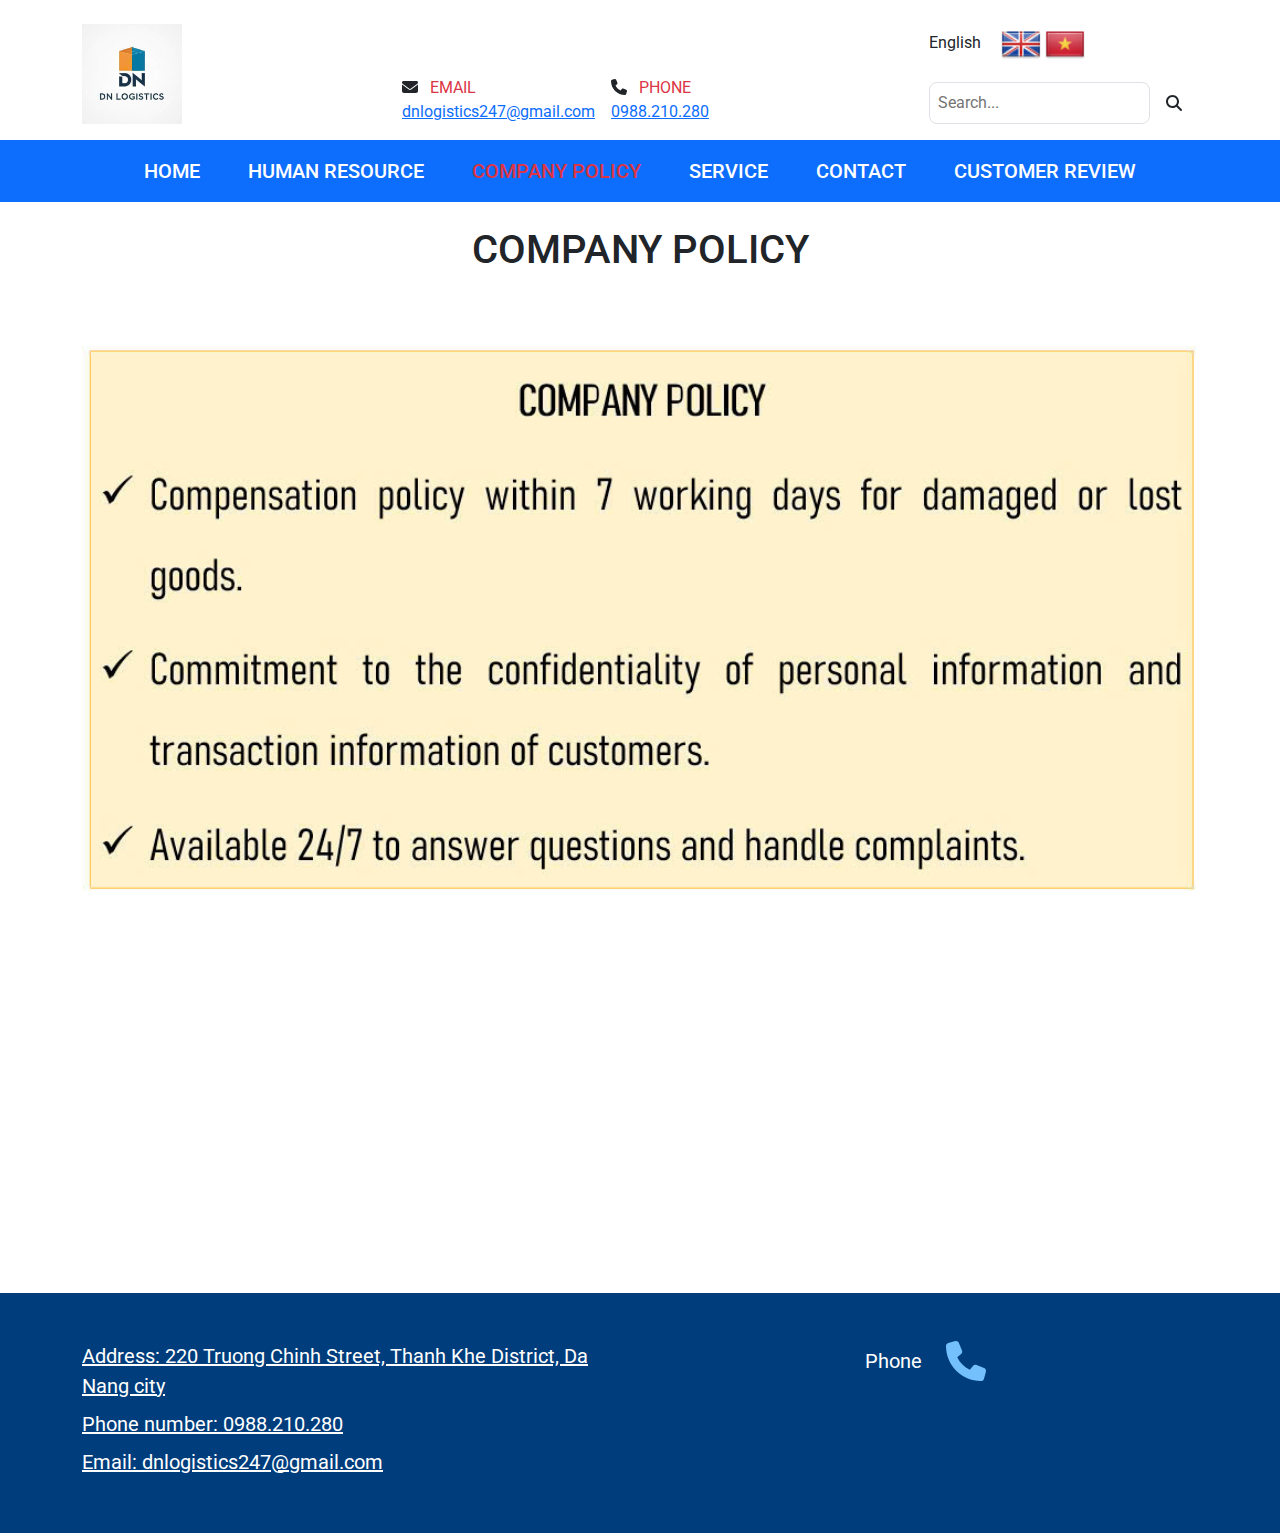
<file: company.html>
<!DOCTYPE html>
<html lang="en">

<head>
    <meta charset="UTF-8">
    <meta name="viewport" content="width=device-width, initial-scale=1.0">
    <link rel="shortcut icon" href="./public/img/logo2.jpg" type="image/x-icon">
    <link rel="stylesheet" href="public/fontawesome-free-6.6.0-web/css/all.min.css">
    <link rel="stylesheet" href="public/css/bootstrap.min.css">
    <link rel="stylesheet" href="public/css/style.css">
    <link rel="stylesheet" href="public/css/response.css">
    <title>DN LOGISTICS</title>

    <!--[if lte IE 9]>

<script src="https://cdnjs.cloudflare.com/ajax/libs/respond.js/1.3.0/respond.min.js" integrity="sha512-i/6nAYMMwXZ3dTsq+ngdkSl4MbtVQF0FdCeqP5/1HSXPxyEd43vrxhafg1P4iqKRAnZVHn48GYaFUYRcTB0YrQ==" crossorigin="anonymous" referrerpolicy="no-referrer"></script>

<![endif]-->
</head>

<body>
    <header class="header pt-4">
        <div class="container">
            <div class="header__wrapper d-flex align-item-center justify-content-between">
                <div class="header__logo" style="width: 100px; overflow: hidden;">
                    <img src="./public/img/logo2.jpg" alt="" class="w-100" style="min-width: 100px; scale: 1.4;">
                </div>
                <div class="header__infor d-flex gap-3 align-items-end">
                    <div class="header__infro-email">
                        <span>
                            <i class="fa-solid fa-envelope me-2"></i>
                            <span class="text-uppercase text-danger">Email</span>
                        </span>
                        <a href="mailto:dnlogistics247@gmail.com" class="d-block">dnlogistics247@gmail.com</a>
                    </div>
                    <div class="header__infro-phone">
                        <span>
                            <i class="fa-solid fa-phone me-2"></i>
                            <span class="text-uppercase text-danger">phone</span>
                        </span>
                        <a href="tel:+84988210280" class="d-block">0988.210.280</a>
                    </div>
                </div>
                <div class="header__option d-none d-lg-flex flex-column justify-content-between">
                    <div class="header__option-language">
                        <span class="me-3">English</span>
                        <img src="./public/img/iconEnglish.png" alt="" class="cursor-pointer" style="width: 40px;">
                        <img src="./public/img/iconVietnamese.png" alt="" class="cursor-pointer" style="width: 40px;">
                    </div>
                    <div class="header__option-search">
                        <span class="d-flex align-items-center">
                            <input type="text" placeholder="Search..." class="w-100 border rounded-3 p-2">
                            <i class="fa-solid fa-magnifying-glass px-3 py-2 fs-6 end-0 cursor-pointer"></i>
                        </span>
                    </div>
                </div>
            </div>
        </div>
        <nav class="header__nav bg-primary mt-3">
            <div class="container">
                <div class="d-flex justify-content-between align-items-center d-lg-none">
                    <button class="btn btn-primary" type="button" data-bs-toggle="offcanvas"
                        data-bs-target="#offcanvasScrolling" aria-controls="offcanvasScrolling">
                        <i class="fa-solid fa-bars fs-2"></i>
                    </button>
                    <div class="header__option-language d-flex align-items-center position-relative">
                        <span class="me-3 text-white">English</span>
                        <img src="./public/img/iconEnglish.png" alt="" class="cursor-pointer" style="width: 40px;">
                        <img src="./public/img/iconVietnamese.png" alt="" class="cursor-pointer" style="width: 40px;">
                        <i class="fa-solid fa-magnifying-glass px-3 py-2 fs-4 end-0 text-white cursor-pointer"
                            id="search-icon" onclick="searIcon()"></i>
                        <input type="text" class="p-2 w-100 position-absolute top-100 d-none" placeholder="Search">
                    </div>
                </div>

                <ul class="d-none list-unstyled d-lg-flex justify-content-center align-items-center p-0 m-0">
                    <li class="px-4 py-3">
                        <a href="index.html"
                            class="text-uppercase text-white fs-5 text-decoration-none fw-medium">HOME</a>
                    </li>
                    <li class="px-4 py-3">
                        <a href="member.html"
                            class="text-uppercase text-white fs-5 text-decoration-none fw-medium">Human Resource</a>
                    </li>
                    <li class="px-4 py-3">
                        <a href="company.html"
                            class="text-uppercase text-danger fs-5 text-decoration-none fw-medium">COMPANY POLICY</a>
                    </li>
                    <li class="px-4 py-3">
                        <a href="service.html"
                            class="text-uppercase text-white fs-5 text-decoration-none fw-medium">SERVICE</a>
                    </li>
                    <li class="px-4 py-3">
                        <a href="contact.html"
                            class="text-uppercase text-white fs-5 text-decoration-none fw-medium">CONTACT</a>
                    </li>
                    <li class="px-4 py-3">
                        <a href="customer.html"
                            class="text-uppercase text-white fs-5 text-decoration-none fw-medium">CUSTOMER
                            REVIEW</a>
                    </li>
                </ul>
        </nav>
        </div>
    </header>

    <main class="main pb-4">
        <div class="container">
            <div class="main__heading my-4">
                <h3 class="text-uppercase text-center fs-1">COMPANY POLICY</h3>
            </div>
            <div class="main__company-img py-5">
                <img src="./public/img/company.jpg" alt="" class="w-100">
            </div>
            <div class="py-5 js-scroll fade-in-bottom">
                <div class="mt-2">
                    <p class="d-flex gap-1 m-0">
                        <a class="text-decoration-none fs-4 border border-1 py-3 w-100 d-block rounded-2 px-3"
                            data-bs-toggle="collapse" href="#collapseExample1" role="button" aria-expanded="false"
                            aria-controls="collapseExample">
                            Compensation policy within 7 working days for damaged or lost goods.
                        </a>
                    </p>
                    <div class="collapse" id="collapseExample1">
                        <div class="card card-body fs-5">
                            Lorem ipsum dolor sit, amet consectetur adipisicing elit. Veritatis temporibus alias impedit
                            animi ut quis, autem quos aliquam totam quam. Vel incidunt fugiat atque, id excepturi labore
                            fugit quis consequuntur?
                        </div>
                    </div>
                </div>
                <div class="mt-2">
                    <p class="d-flex gap-1 m-0">
                        <a class="text-decoration-none fs-4 border border-1 py-3 w-100 d-block rounded-2 px-3"
                            data-bs-toggle="collapse" href="#collapseExample2" role="button" aria-expanded="false"
                            aria-controls="collapseExample">
                            Commitment to the confidentiality of personal information and transaction information of
                            customers.
                        </a>
                    </p>
                    <div class="collapse" id="collapseExample2">
                        <div class="card card-body fs-5">
                            Lorem ipsum dolor sit, amet consectetur adipisicing elit. Veritatis temporibus alias impedit
                            animi ut quis, autem quos aliquam totam quam. Vel incidunt fugiat atque, id excepturi labore
                            fugit quis consequuntur?
                        </div>
                    </div>
                </div>
                <div class="mt-2">
                    <p class="d-flex gap-1 m-0">
                        <a class="text-decoration-none fs-4 border border-1 py-3 w-100 d-block rounded-2 px-3"
                            data-bs-toggle="collapse" href="#collapseExample3" role="button" aria-expanded="false"
                            aria-controls="collapseExample">
                            Available 24/7 to answer questions and handle complaints.
                        </a>
                    </p>
                    <div class="collapse" id="collapseExample3">
                        <div class="card card-body fs-5">
                            Lorem ipsum dolor sit, amet consectetur adipisicing elit. Veritatis temporibus alias impedit
                            animi ut quis, autem quos aliquam totam quam. Vel incidunt fugiat atque, id excepturi labore
                            fugit quis consequuntur?
                        </div>
                    </div>
                </div>
            </div>
        </div>
    </main>

    <footer class="footer py-5 fs-6 text-white" style="background-color: #003d7c;">
        <div class="container">
            <div class="row">
                <div class="col-lg-6">
                    <a target="_blank"
                        href="https://www.google.com/maps/place/220+Tr%C6%B0%E1%BB%9Dng+Chinh,+Ho%C3%A0+An,+C%E1%BA%A9m+L%E1%BB%87,+%C4%90%C3%A0+N%E1%BA%B5ng+550000,+Vi%E1%BB%87t+Nam/@16.054465,108.1812341,21z/data=!4m5!3m4!1s0x3142190f07665a41:0xe8846feba297be6f!8m2!3d16.0542218!4d108.1812656?hl=vi-VN&entry=ttu&g_ep=EgoyMDI0MTIwNC4wIKXMDSoASAFQAw%3D%3D"
                        class="text-white d-block mb-2 fs-5">Address: 220 Truong Chinh Street, Thanh Khe
                        District, Da
                        Nang
                        city</a>
                    <a href="tel:+84988210280" class="text-white d-block mb-2 fs-5">Phone number: 0988.210.280</a>
                    <a href="mailto:dnlogistics247@gmail.com" class="text-white d-block mb-2 fs-5">Email:
                        dnlogistics247@gmail.com</a>
                </div>
                <div class="col-lg-6 text-center">
                    <span class="d-flex justify-content-center align-items-center gap-4">
                        <p class="d-inline-block m-0 fs-5">Phone</p>
                        <i class="fa-solid fa-phone fs-1" style="color: #74C0FC;"></i>
                    </span>
                </div>
            </div>
        </div>
    </footer>
    <div class="offcanvas offcanvas-start" data-bs-scroll="true" data-bs-backdrop="false" tabindex="-1"
        id="offcanvasScrolling" aria-labelledby="offcanvasScrollingLabel">
        <div class="offcanvas-header">
            <h5 class="offcanvas-title" id="offcanvasScrollingLabel">MENU</h5>
            <button type="button" class="btn-close" data-bs-dismiss="offcanvas" aria-label="Close"></button>
        </div>
        <div class="offcanvas-body">
            <ul class="list-unstyled p-0 m-0">
                <li class="px-4 py-3">
                    <a href="index.html" class="text-uppercase text-black fs-5 text-decoration-none fw-medium">HOME</a>
                </li>
                <li class="px-4 py-3">
                    <a href="member.html" class="text-uppercase text-black fs-5 text-decoration-none fw-medium">Human
                        Resource</a>
                </li>
                <li class="px-4 py-3">
                    <a href="company.html"
                        class="text-uppercase text-danger fs-5 text-decoration-none fw-medium">COMPANY
                        POLICY</a>
                </li>
                <li class="px-4 py-3">
                    <a href="service.html"
                        class="text-uppercase text-black fs-5 text-decoration-none fw-medium">SERVICE</a>
                </li>
                <li class="px-4 py-3">
                    <a href="contact.html"
                        class="text-uppercase text-black fs-5 text-decoration-none fw-medium">CONTACT</a>
                </li>
                <li class="px-4 py-3">
                    <a href="customer.html"
                        class="text-uppercase text-black fs-5 text-decoration-none fw-medium">CUSTOMER
                        REVIEW</a>
                </li>
            </ul>
        </div>
    </div>

    <script src="./public/js/bootstrap.min.js"></script>
    <script src="./public/js/main.js"></script>
    <script src="./public/fontawesome-free-6.6.0-web/js/all.min.js"></script>

    <script type="text/javascript">
        var message = ""; function clickIE() { if (document.all) { (message); return false; } } function clickNS(e) { if (document.layers || (document.getElementById && !document.all)) { if (e.which == 2 || e.which == 3) { (message); return false; } } } if (document.layers) { document.captureEvents(Event.MOUSEDOWN); document.onmousedown = clickNS; } else { document.onmouseup = clickNS; document.oncontextmenu = clickIE; document.onselectstart = clickIE } document.oncontextmenu = new Function("return false")
    </script>

</body>

</html>
</file>
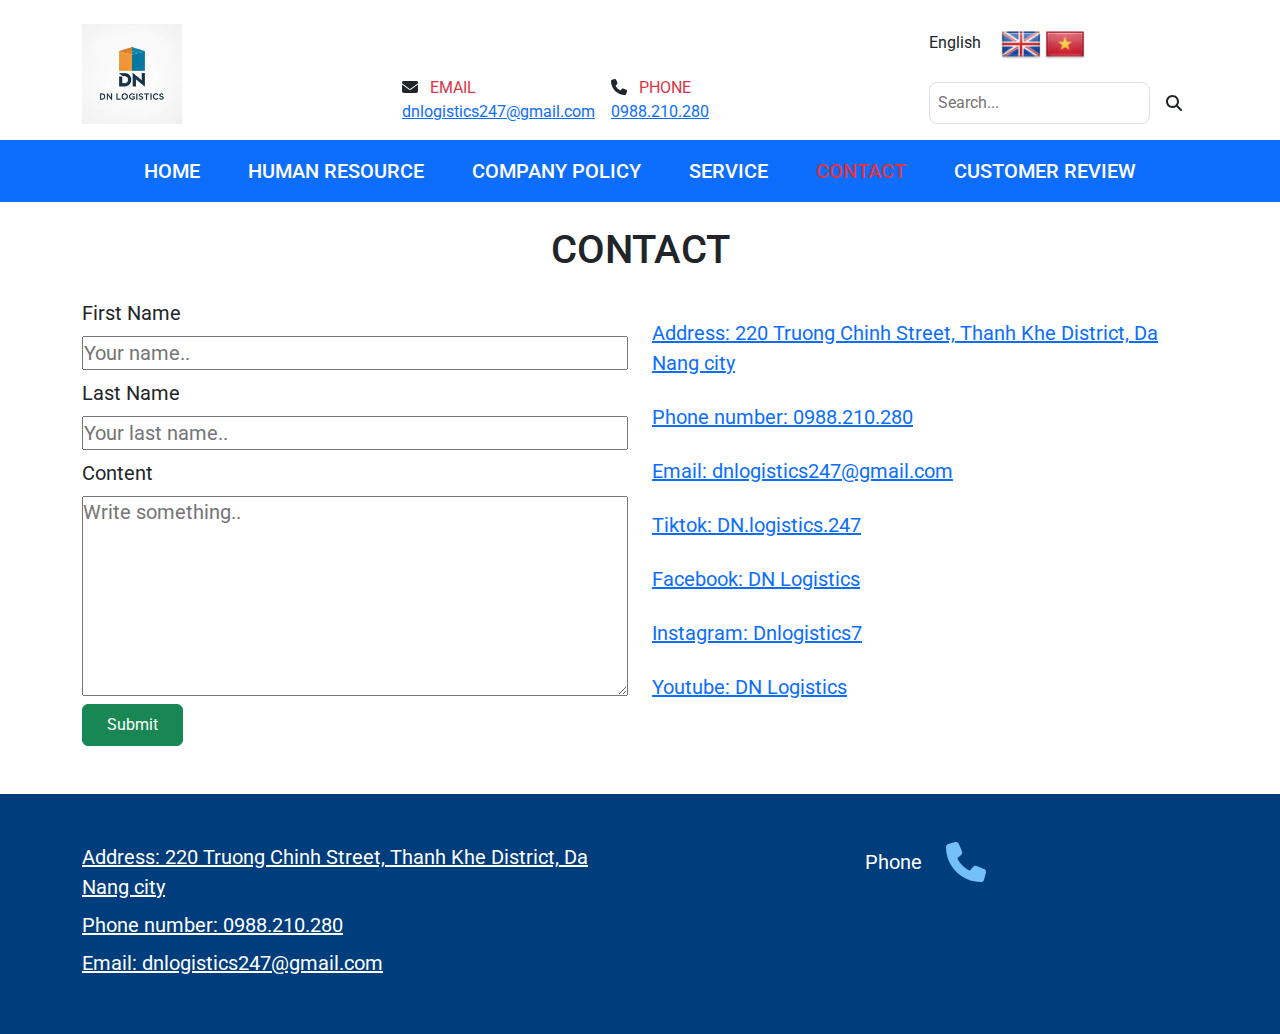
<file: contact.html>
<!DOCTYPE html>
<html lang="en">

<head>
    <meta charset="UTF-8">
    <meta name="viewport" content="width=device-width, initial-scale=1.0">
    <link rel="shortcut icon" href="./public/img/logo2.jpg" type="image/x-icon">
    <link rel="stylesheet" href="public/fontawesome-free-6.6.0-web/css/all.min.css">
    <link rel="stylesheet" href="public/css/bootstrap.min.css">
    <link rel="stylesheet" href="public/css/style.css">
    <link rel="stylesheet" href="public/css/response.css">
    <title>DN LOGISTICS</title>

    <!--[if lte IE 9]>

<script src="https://cdnjs.cloudflare.com/ajax/libs/respond.js/1.3.0/respond.min.js" integrity="sha512-i/6nAYMMwXZ3dTsq+ngdkSl4MbtVQF0FdCeqP5/1HSXPxyEd43vrxhafg1P4iqKRAnZVHn48GYaFUYRcTB0YrQ==" crossorigin="anonymous" referrerpolicy="no-referrer"></script>

<![endif]-->
</head>

<body>

    <header class="header pt-4">
        <div class="container">
            <div class="header__wrapper d-flex align-item-center justify-content-between">
                <div class="header__logo" style="width: 100px; overflow: hidden;">
                    <img src="./public/img/logo2.jpg" alt="" class="w-100" style="min-width: 100px; scale: 1.4;">
                </div>
                <div class="header__infor d-flex gap-3 align-items-end">
                    <div class="header__infro-email">
                        <span>
                            <i class="fa-solid fa-envelope me-2"></i>
                            <span class="text-uppercase text-danger">Email</span>
                        </span>
                        <a href="mailto:dnlogistics247@gmail.com" class="d-block">dnlogistics247@gmail.com</a>
                    </div>
                    <div class="header__infro-phone">
                        <span>
                            <i class="fa-solid fa-phone me-2"></i>
                            <span class="text-uppercase text-danger">phone</span>
                        </span>
                        <a href="tel:+84988210280" class="d-block">0988.210.280</a>
                    </div>
                </div>
                <div class="header__option d-none d-lg-flex flex-column justify-content-between">
                    <div class="header__option-language">
                        <span class="me-3">English</span>
                        <img src="./public/img/iconEnglish.png" alt="" class="cursor-pointer" style="width: 40px;">
                        <img src="./public/img/iconVietnamese.png" alt="" class="cursor-pointer" style="width: 40px;">
                    </div>
                    <div class="header__option-search">
                        <span class="d-flex align-items-center">
                            <input type="text" placeholder="Search..." class="w-100 border rounded-3 p-2">
                            <i class="fa-solid fa-magnifying-glass px-3 py-2 fs-6 end-0 cursor-pointer"></i>
                        </span>
                    </div>
                </div>
            </div>
        </div>
        <nav class="header__nav bg-primary mt-3">
            <div class="container">
                <div class="d-flex justify-content-between align-items-center d-lg-none">
                    <button class="btn btn-primary" type="button" data-bs-toggle="offcanvas"
                        data-bs-target="#offcanvasScrolling" aria-controls="offcanvasScrolling">
                        <i class="fa-solid fa-bars fs-2"></i>
                    </button>
                    <div class="header__option-language d-flex align-items-center position-relative">
                        <span class="me-3 text-white">English</span>
                        <img src="./public/img/iconEnglish.png" alt="" class="cursor-pointer" style="width: 40px;">
                        <img src="./public/img/iconVietnamese.png" alt="" class="cursor-pointer" style="width: 40px;">
                        <i class="fa-solid fa-magnifying-glass px-3 py-2 fs-4 end-0 text-white cursor-pointer"
                            id="search-icon" onclick="searIcon()"></i>
                        <input type="text" class="p-2 w-100 position-absolute top-100 d-none" placeholder="Search">
                    </div>
                </div>

                <ul class="d-none list-unstyled d-lg-flex justify-content-center align-items-center p-0 m-0">
                    <li class="px-4 py-3">
                        <a href="index.html"
                            class="text-uppercase text-white fs-5 text-decoration-none fw-medium">HOME</a>
                    </li>
                    <li class="px-4 py-3">
                        <a href="member.html"
                            class="text-uppercase text-white fs-5 text-decoration-none fw-medium">Human Resource</a>
                    </li>
                    <li class="px-4 py-3">
                        <a href="company.html"
                            class="text-uppercase text-white fs-5 text-decoration-none fw-medium">COMPANY POLICY</a>
                    </li>
                    <li class="px-4 py-3">
                        <a href="service.html"
                            class="text-uppercase text-white fs-5 text-decoration-none fw-medium">SERVICE</a>
                    </li>
                    <li class="px-4 py-3">
                        <a href="contact.html"
                            class="text-uppercase text-danger fs-5 text-decoration-none fw-medium">CONTACT</a>
                    </li>
                    <li class="px-4 py-3">
                        <a href="customer.html"
                            class="text-uppercase text-white fs-5 text-decoration-none fw-medium">CUSTOMER
                            REVIEW</a>
                    </li>
                </ul>
        </nav>
        </div>
    </header>

    <main class="main pb-4">
        <div class="container">
            <div class="main__heading my-4">
                <h3 class="text-uppercase text-center fs-1">CONTACT</h3>
            </div>
            <div class="contact__form fs-5 mb-4">
                <div class="row gy-5 align-items-center flex-column-reverse flex-lg-row">
                    <div class="col-lg-6">
                        <form action="" class="w-100 d-block">
                            <label class="w-100 d-block mb-2" for="fname">First Name</label>
                            <input class="w-100 d-block mb-2" type="text" id="fname" name="firstname"
                                placeholder="Your name..">

                            <label class="w-100 d-block mb-2" for="lname">Last Name</label>
                            <input class="w-100 d-block mb-2" type="text" id="lname" name="lastname"
                                placeholder="Your last name..">

                            <label class="w-100 d-block mb-2" for="subject">Content</label>
                            <textarea class="w-100 d-block mb-2" id="subject" name="subject"
                                placeholder="Write something.." style="height:200px"></textarea>

                            <input type="submit" value="Submit" class="btn btn-success px-4 py-2">
                        </form>
                    </div>
                    <div class="col-lg-6">
                        <div class="main__text">
                            <a target="_blank"
                                href="https://www.google.com/maps/place/220+Tr%C6%B0%E1%BB%9Dng+Chinh,+Ho%C3%A0+An,+C%E1%BA%A9m+L%E1%BB%87,+%C4%90%C3%A0+N%E1%BA%B5ng+550000,+Vi%E1%BB%87t+Nam/@16.054465,108.1812341,21z/data=!4m5!3m4!1s0x3142190f07665a41:0xe8846feba297be6f!8m2!3d16.0542218!4d108.1812656?hl=vi-VN&entry=ttu&g_ep=EgoyMDI0MTIwNC4wIKXMDSoASAFQAw%3D%3D"
                                class="mb-4 fs-5 d-block">Address: 220 Truong Chinh Street, Thanh Khe District,
                                Da Nang city</a>
                            <a target="_blank" href="tel:+84988210280" class="mb-4 fs-5 d-block">Phone number:
                                0988.210.280</a>
                            <a target="_blank" href="mailto:dnlogistics247@gmail.com" class="mb-4 fs-5 d-block">Email:
                                dnlogistics247@gmail.com</a>
                            <a target="_blank" href="https://www.tiktok.com/@dn.logistics?_t=ZS-8s2qGqGGvwY&_r=1"
                                class="mb-4 fs-5 d-block">Tiktok: DN.logistics.247</a>
                            <a target="_blank" href="https://www.facebook.com/share/15MqMyBKsv/?mibextid=JRoKGi"
                                class="mb-4 fs-5 d-block">Facebook: DN Logistics</a>
                            <a target="_blank"
                                href="https://www.instagram.com/dnlogistics7/profilecard/?igsh=ZGk2Z2I5MGM2Y2ho"
                                class="mb-4 fs-5 d-block">Instagram: Dnlogistics7</a>
                            <a target="_blank" href="https://youtube.com/@dnlogistics7?si=sftpNb1tbYA6xsbt"
                                class="mb-4 fs-5 d-block">Youtube: DN Logistics</a>
                        </div>
                    </div>
                </div>
            </div>
        </div>
    </main>

    <footer class="footer py-5 fs-6 text-white" style="background-color: #003d7c;">
        <div class="container">
            <div class="row">
                <div class="col-lg-6">
                    <a target="_blank"
                        href="https://www.google.com/maps/place/220+Tr%C6%B0%E1%BB%9Dng+Chinh,+Ho%C3%A0+An,+C%E1%BA%A9m+L%E1%BB%87,+%C4%90%C3%A0+N%E1%BA%B5ng+550000,+Vi%E1%BB%87t+Nam/@16.054465,108.1812341,21z/data=!4m5!3m4!1s0x3142190f07665a41:0xe8846feba297be6f!8m2!3d16.0542218!4d108.1812656?hl=vi-VN&entry=ttu&g_ep=EgoyMDI0MTIwNC4wIKXMDSoASAFQAw%3D%3D"
                        class="text-white d-block mb-2 fs-5">Address: 220 Truong Chinh Street, Thanh Khe
                        District, Da
                        Nang
                        city</a>
                    <a href="tel:+84988210280" class="text-white d-block mb-2 fs-5">Phone number: 0988.210.280</a>
                    <a href="mailto:dnlogistics247@gmail.com" class="text-white d-block mb-2 fs-5">Email:
                        dnlogistics247@gmail.com</a>
                </div>
                <div class="col-lg-6 text-center">
                    <span class="d-flex justify-content-center align-items-center gap-4">
                        <p class="d-inline-block m-0 fs-5">Phone</p>
                        <i class="fa-solid fa-phone fs-1" style="color: #74C0FC;"></i>
                    </span>
                </div>
            </div>
        </div>
    </footer>
    <div class="offcanvas offcanvas-start" data-bs-scroll="true" data-bs-backdrop="false" tabindex="-1"
        id="offcanvasScrolling" aria-labelledby="offcanvasScrollingLabel">
        <div class="offcanvas-header">
            <h5 class="offcanvas-title" id="offcanvasScrollingLabel">MENU</h5>
            <button type="button" class="btn-close" data-bs-dismiss="offcanvas" aria-label="Close"></button>
        </div>
        <div class="offcanvas-body">
            <ul class="list-unstyled p-0 m-0">
                <li class="px-4 py-3">
                    <a href="index.html" class="text-uppercase text-black fs-5 text-decoration-none fw-medium">HOME</a>
                </li>
                <li class="px-4 py-3">
                    <a href="member.html" class="text-uppercase text-black fs-5 text-decoration-none fw-medium">Human
                        Resource</a>
                </li>
                <li class="px-4 py-3">
                    <a href="company.html" class="text-uppercase text-black fs-5 text-decoration-none fw-medium">COMPANY
                        POLICY</a>
                </li>
                <li class="px-4 py-3">
                    <a href="service.html"
                        class="text-uppercase text-black fs-5 text-decoration-none fw-medium">SERVICE</a>
                </li>
                <li class="px-4 py-3">
                    <a href="contact.html"
                        class="text-uppercase text-danger fs-5 text-decoration-none fw-medium">CONTACT</a>
                </li>
                <li class="px-4 py-3">
                    <a href="customer.html"
                        class="text-uppercase text-black fs-5 text-decoration-none fw-medium">CUSTOMER
                        REVIEW</a>
                </li>
            </ul>
        </div>
    </div>


    <script src="./public/js/bootstrap.min.js"></script>
    <script src="./public/js/main.js"></script>
    <script src="./public/fontawesome-free-6.6.0-web/js/all.min.js"></script>

    <script type="text/javascript">
        var message = ""; function clickIE() { if (document.all) { (message); return false; } } function clickNS(e) { if (document.layers || (document.getElementById && !document.all)) { if (e.which == 2 || e.which == 3) { (message); return false; } } } if (document.layers) { document.captureEvents(Event.MOUSEDOWN); document.onmousedown = clickNS; } else { document.onmouseup = clickNS; document.oncontextmenu = clickIE; document.onselectstart = clickIE } document.oncontextmenu = new Function("return false")
    </script>

</body>

</html>
</file>
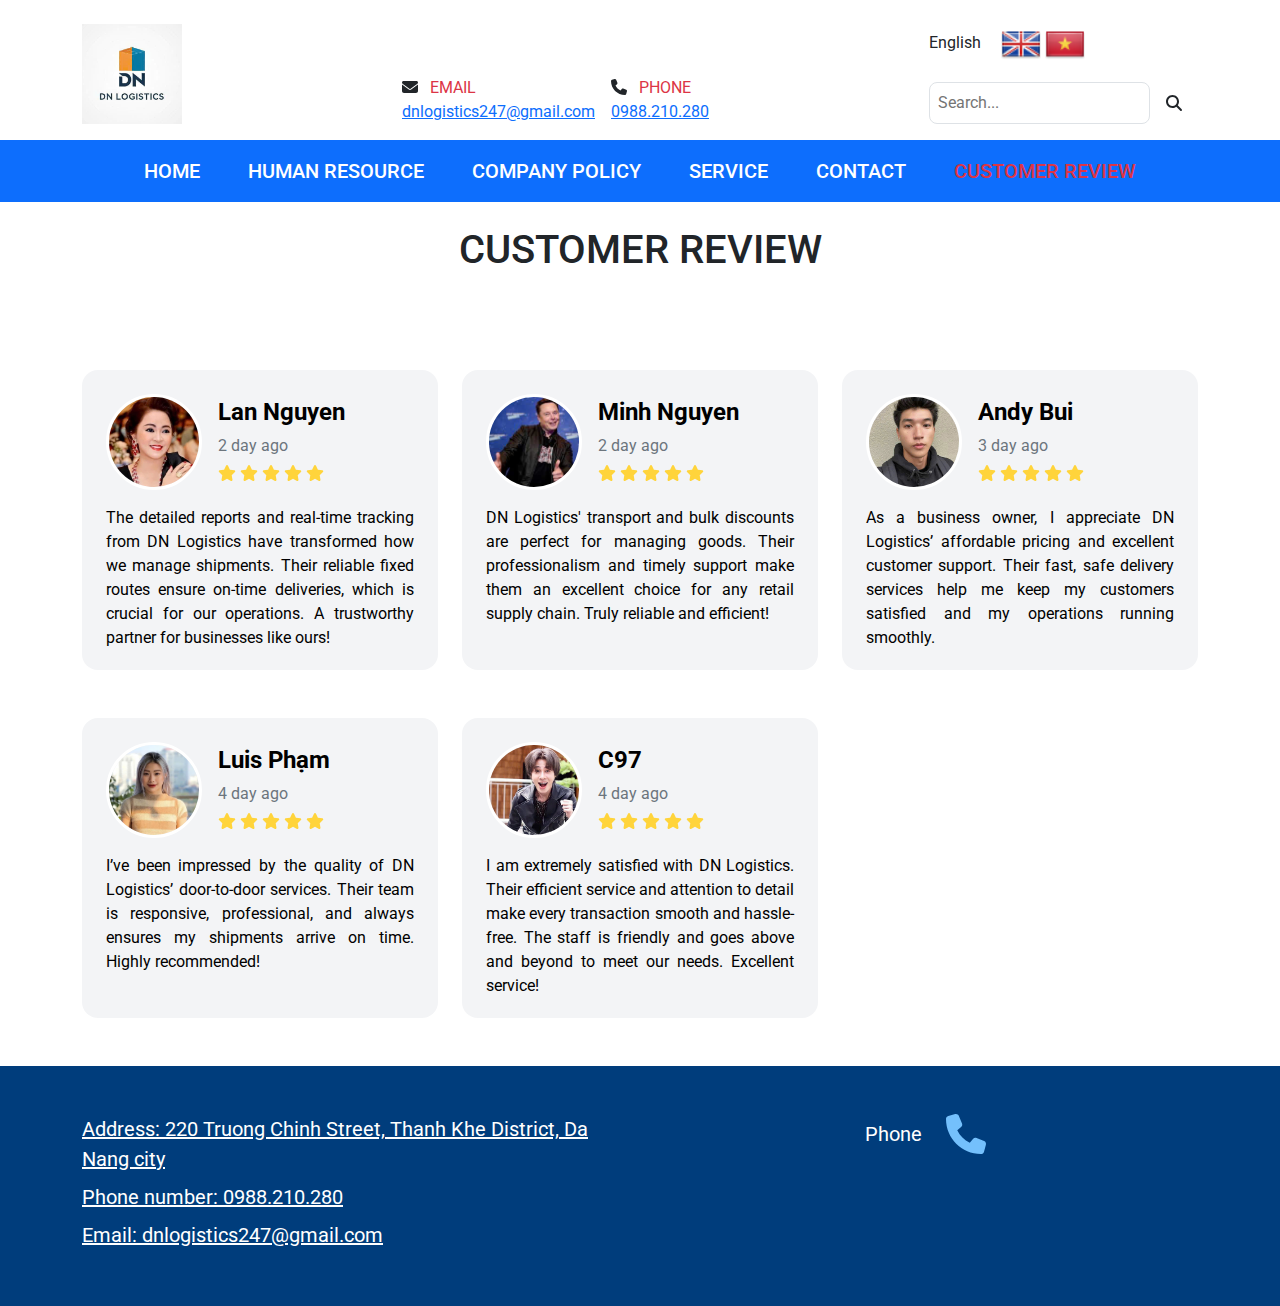
<file: customer.html>
<!DOCTYPE html>
<html lang="en">

<head>
    <meta charset="UTF-8">
    <meta name="viewport" content="width=device-width, initial-scale=1.0">
    <link rel="shortcut icon" href="./public/img/logo2.jpg" type="image/x-icon">
    <link rel="stylesheet" href="public/fontawesome-free-6.6.0-web/css/all.min.css">
    <link rel="stylesheet" href="public/css/bootstrap.min.css">
    <link rel="stylesheet" href="public/css/style.css">
    <link rel="stylesheet" href="public/css/response.css">
    <title>Hiền</title>

    <!--[if lte IE 9]>

<script src="https://cdnjs.cloudflare.com/ajax/libs/respond.js/1.3.0/respond.min.js" integrity="sha512-i/6nAYMMwXZ3dTsq+ngdkSl4MbtVQF0FdCeqP5/1HSXPxyEd43vrxhafg1P4iqKRAnZVHn48GYaFUYRcTB0YrQ==" crossorigin="anonymous" referrerpolicy="no-referrer"></script>

<![endif]-->

</head>

<body>
    <header class="header pt-4">
        <div class="container">
            <div class="header__wrapper d-flex align-item-center justify-content-between">
                <div class="header__logo" style="width: 100px; overflow: hidden;">
                    <img src="./public/img/logo2.jpg" alt="" class="w-100" style="min-width: 100px; scale: 1.4;">
                </div>
                <div class="header__infor d-flex gap-3 align-items-end">
                    <div class="header__infro-email">
                        <span>
                            <i class="fa-solid fa-envelope me-2"></i>
                            <span class="text-uppercase text-danger">Email</span>
                        </span>
                        <a href="mailto:dnlogistics247@gmail.com" class="d-block">dnlogistics247@gmail.com</a>
                    </div>
                    <div class="header__infro-phone">
                        <span>
                            <i class="fa-solid fa-phone me-2"></i>
                            <span class="text-uppercase text-danger">phone</span>
                        </span>
                        <a href="tel:+84988210280" class="d-block">0988.210.280</a>
                    </div>
                </div>
                <div class="header__option d-none d-lg-flex flex-column justify-content-between">
                    <div class="header__option-language">
                        <span class="me-3">English</span>
                        <img src="./public/img/iconEnglish.png" alt="" class="cursor-pointer" style="width: 40px;">
                        <img src="./public/img/iconVietnamese.png" alt="" class="cursor-pointer" style="width: 40px;">
                    </div>
                    <div class="header__option-search">
                        <span class="d-flex align-items-center">
                            <input type="text" placeholder="Search..." class="w-100 border rounded-3 p-2">
                            <i class="fa-solid fa-magnifying-glass px-3 py-2 fs-6 end-0 cursor-pointer"></i>
                        </span>
                    </div>
                </div>
            </div>
        </div>
        <nav class="header__nav bg-primary mt-3">
            <div class="container">
                <div class="d-flex justify-content-between align-items-center d-lg-none">
                    <button class="btn btn-primary" type="button" data-bs-toggle="offcanvas"
                        data-bs-target="#offcanvasScrolling" aria-controls="offcanvasScrolling">
                        <i class="fa-solid fa-bars fs-2"></i>
                    </button>
                    <div class="header__option-language d-flex align-items-center position-relative">
                        <span class="me-3 text-white">English</span>
                        <img src="./public/img/iconEnglish.png" alt="" class="cursor-pointer" style="width: 40px;">
                        <img src="./public/img/iconVietnamese.png" alt="" class="cursor-pointer" style="width: 40px;">
                        <i class="fa-solid fa-magnifying-glass px-3 py-2 fs-4 end-0 text-white cursor-pointer"
                            id="search-icon" onclick="searIcon()"></i>
                        <input type="text" class="p-2 w-100 position-absolute top-100 d-none" placeholder="Search">
                    </div>
                </div>

                <ul class="d-none list-unstyled d-lg-flex justify-content-center align-items-center p-0 m-0">
                    <li class="px-4 py-3">
                        <a href="index.html"
                            class="text-uppercase text-white fs-5 text-decoration-none fw-medium">HOME</a>
                    </li>
                    <li class="px-4 py-3">
                        <a href="member.html"
                            class="text-uppercase text-white fs-5 text-decoration-none fw-medium">Human Resource</a>
                    </li>
                    <li class="px-4 py-3">
                        <a href="company.html"
                            class="text-uppercase text-white fs-5 text-decoration-none fw-medium">COMPANY POLICY</a>
                    </li>
                    <li class="px-4 py-3">
                        <a href="service.html"
                            class="text-uppercase text-white fs-5 text-decoration-none fw-medium">SERVICE</a>
                    </li>
                    <li class="px-4 py-3">
                        <a href="contact.html"
                            class="text-uppercase text-white fs-5 text-decoration-none fw-medium">CONTACT</a>
                    </li>
                    <li class="px-4 py-3">
                        <a href="customer.html"
                            class="text-uppercase text-danger fs-5 text-decoration-none fw-medium">CUSTOMER
                            REVIEW</a>
                    </li>
                </ul>
        </nav>
        </div>
    </header>

    <main class="main pb-5">
        <div class="container">
            <div class="main__heading my-4">
                <h3 class="text-uppercase text-center fs-1">CUSTOMER REVIEW</h3>
            </div>
            <div class="row gy-5 mt-5">
                <div class="col-md-6 col-lg-4">
                    <div class="p-4 rounded-4 card-cmt" style="background-color: #f3f4f6;">
                        <div class="d-flex align-items-center">
                            <img src="./public/img/lannguyen.jpg" class="border border-3 border-white"
                                style="border-radius: 50%;min-width: 6rem; min-height: 6rem; max-width: 6rem; max-height: 6rem;  object-fit: cover;" />
                            <div class="ms-3">
                                <h4 class="text-black fs-4 fw-bold">Lan Nguyen</h4>
                                <p class="fs-6 text-secondary mb-1">2 day ago</p>
                                <div class="star-icon">
                                    <i class="fa-solid fa-star" style="color: #FFD43B;"></i>
                                    <i class="fa-solid fa-star" style="color: #FFD43B;"></i>
                                    <i class="fa-solid fa-star" style="color: #FFD43B;"></i>
                                    <i class="fa-solid fa-star" style="color: #FFD43B;"></i>
                                    <i class="fa-solid fa-star" style="color: #FFD43B;"></i>
                                </div>
                            </div>
                        </div>

                        <div class="mt-3">
                            <p class="text-black fs-6" style="text-align: justify;">The detailed reports and real-time
                                tracking from DN Logistics
                                have transformed how we manage shipments. Their reliable fixed routes ensure on-time
                                deliveries, which is crucial for our operations. A trustworthy partner for businesses
                                like ours!</p>
                        </div>
                    </div>
                </div>
                <div class="col-md-6 col-lg-4">
                    <div class="p-4 rounded-4 card-cmt" style="background-color: #f3f4f6;">
                        <div class="d-flex align-items-center">
                            <img src="./public/img/minhnguyen.jpg" class="border border-3 border-white"
                                style="border-radius: 50%;min-width: 6rem; min-height: 6rem; max-width: 6rem; max-height: 6rem;  object-fit: cover;" />
                            <div class="ms-3">
                                <h4 class="text-black fs-4 fw-bold">Minh Nguyen</h4>
                                <p class="fs-6 text-secondary mb-1">2 day ago</p>
                                <div class="star-icon">
                                    <i class="fa-solid fa-star" style="color: #FFD43B;"></i>
                                    <i class="fa-solid fa-star" style="color: #FFD43B;"></i>
                                    <i class="fa-solid fa-star" style="color: #FFD43B;"></i>
                                    <i class="fa-solid fa-star" style="color: #FFD43B;"></i>
                                    <i class="fa-solid fa-star" style="color: #FFD43B;"></i>
                                </div>
                            </div>
                        </div>

                        <div class="mt-3">
                            <p class="text-black fs-6" style="text-align: justify;">DN Logistics' transport and bulk
                                discounts are perfect for
                                managing goods. Their professionalism and timely support make them an excellent choice
                                for any retail supply chain. Truly reliable and efficient!</p>
                        </div>
                    </div>
                </div>
                <div class="col-md-6 col-lg-4">
                    <div class="p-4 rounded-4 card-cmt" style="background-color: #f3f4f6;">
                        <div class="d-flex align-items-center">
                            <img src="./public/img/andybui.jpg" class="border border-3 border-white"
                                style="border-radius: 50%;min-width: 6rem; min-height: 6rem; max-width: 6rem; max-height: 6rem;  object-fit: cover;" />
                            <div class="ms-3">
                                <h4 class="text-black fs-4 fw-bold">Andy Bui</h4>
                                <p class="fs-6 text-secondary mb-1">3 day ago</p>
                                <div class="star-icon">
                                    <i class="fa-solid fa-star" style="color: #FFD43B;"></i>
                                    <i class="fa-solid fa-star" style="color: #FFD43B;"></i>
                                    <i class="fa-solid fa-star" style="color: #FFD43B;"></i>
                                    <i class="fa-solid fa-star" style="color: #FFD43B;"></i>
                                    <i class="fa-solid fa-star" style="color: #FFD43B;"></i>
                                </div>
                            </div>
                        </div>

                        <div class="mt-3">
                            <p class="text-black fs-6" style="text-align: justify;">As a business owner, I appreciate DN
                                Logistics’ affordable
                                pricing and excellent customer support. Their fast, safe delivery services help me keep
                                my customers satisfied and my operations running smoothly.</p>
                        </div>
                    </div>
                </div>
                <div class="col-md-6 col-lg-4">
                    <div class="p-4 rounded-4 card-cmt" style="background-color: #f3f4f6;">
                        <div class="d-flex align-items-center">
                            <img src="./public/img/luispham.jpg" class="border border-3 border-white"
                                style="border-radius: 50%;min-width: 6rem; min-height: 6rem; max-width: 6rem; max-height: 6rem;  object-fit: cover;" />
                            <div class="ms-3">
                                <h4 class="text-black fs-4 fw-bold">Luis Phạm</h4>
                                <p class="fs-6 text-secondary mb-1">4 day ago</p>
                                <div class="star-icon">
                                    <i class="fa-solid fa-star" style="color: #FFD43B;"></i>
                                    <i class="fa-solid fa-star" style="color: #FFD43B;"></i>
                                    <i class="fa-solid fa-star" style="color: #FFD43B;"></i>
                                    <i class="fa-solid fa-star" style="color: #FFD43B;"></i>
                                    <i class="fa-solid fa-star" style="color: #FFD43B;"></i>
                                </div>
                            </div>
                        </div>

                        <div class="mt-3">
                            <p class="text-black fs-6" style="text-align: justify;">I’ve been impressed by the quality
                                of DN Logistics’ door-to-door
                                services. Their team is responsive, professional, and always ensures my shipments arrive
                                on time. Highly recommended!</p>
                        </div>
                    </div>
                </div>
                <div class="col-md-6 col-lg-4">
                    <div class="p-4 rounded-4 card-cmt" style="background-color: #f3f4f6;">
                        <div class="d-flex align-items-center">
                            <img src="./public/img/c97.jpg" class="border border-3 border-white"
                                style="border-radius: 50%;min-width: 6rem; min-height: 6rem; max-width: 6rem; max-height: 6rem;  object-fit: cover;" />
                            <div class="ms-3">
                                <h4 class="text-black fs-4 fw-bold">C97</h4>
                                <p class="fs-6 text-secondary mb-1">4 day ago</p>
                                <div class="star-icon">
                                    <i class="fa-solid fa-star" style="color: #FFD43B;"></i>
                                    <i class="fa-solid fa-star" style="color: #FFD43B;"></i>
                                    <i class="fa-solid fa-star" style="color: #FFD43B;"></i>
                                    <i class="fa-solid fa-star" style="color: #FFD43B;"></i>
                                    <i class="fa-solid fa-star" style="color: #FFD43B;"></i>
                                </div>
                            </div>
                        </div>

                        <div class="mt-3">
                            <p class="text-black fs-6" style="text-align: justify;">I am extremely satisfied with DN
                                Logistics. Their efficient
                                service and attention to detail make every transaction smooth and hassle-free. The staff
                                is friendly and goes above and beyond to meet our needs. Excellent service!</p>
                        </div>
                    </div>
                </div>
            </div>
        </div>
    </main>

    <footer class="footer py-5 fs-6 text-white" style="background-color: #003d7c;">
        <div class="container">
            <div class="row">
                <div class="col-lg-6">
                    <a target="_blank"
                        href="https://www.google.com/maps/place/220+Tr%C6%B0%E1%BB%9Dng+Chinh,+Ho%C3%A0+An,+C%E1%BA%A9m+L%E1%BB%87,+%C4%90%C3%A0+N%E1%BA%B5ng+550000,+Vi%E1%BB%87t+Nam/@16.054465,108.1812341,21z/data=!4m5!3m4!1s0x3142190f07665a41:0xe8846feba297be6f!8m2!3d16.0542218!4d108.1812656?hl=vi-VN&entry=ttu&g_ep=EgoyMDI0MTIwNC4wIKXMDSoASAFQAw%3D%3D"
                        class="text-white d-block mb-2 fs-5">Address: 220 Truong Chinh Street, Thanh Khe
                        District, Da
                        Nang
                        city</a>
                    <a href="tel:+84988210280" class="text-white d-block mb-2 fs-5">Phone number: 0988.210.280</a>
                    <a href="mailto:dnlogistics247@gmail.com" class="text-white d-block mb-2 fs-5">Email:
                        dnlogistics247@gmail.com</a>
                </div>
                <div class="col-lg-6 text-center">
                    <span class="d-flex justify-content-center align-items-center gap-4">
                        <p class="d-inline-block m-0 fs-5">Phone</p>
                        <i class="fa-solid fa-phone fs-1" style="color: #74C0FC;"></i>
                    </span>
                </div>
            </div>
        </div>
    </footer>
    <div class="offcanvas offcanvas-start" data-bs-scroll="true" data-bs-backdrop="false" tabindex="-1"
        id="offcanvasScrolling" aria-labelledby="offcanvasScrollingLabel">
        <div class="offcanvas-header">
            <h5 class="offcanvas-title" id="offcanvasScrollingLabel">MENU</h5>
            <button type="button" class="btn-close" data-bs-dismiss="offcanvas" aria-label="Close"></button>
        </div>
        <div class="offcanvas-body">
            <ul class="list-unstyled p-0 m-0">
                <li class="px-4 py-3">
                    <a href="index.html" class="text-uppercase text-black fs-5 text-decoration-none fw-medium">HOME</a>
                </li>
                <li class="px-4 py-3">
                    <a href="member.html" class="text-uppercase text-black fs-5 text-decoration-none fw-medium">Human
                        Resource</a>
                </li>
                <li class="px-4 py-3">
                    <a href="company.html" class="text-uppercase text-black fs-5 text-decoration-none fw-medium">COMPANY
                        POLICY</a>
                </li>
                <li class="px-4 py-3">
                    <a href="service.html"
                        class="text-uppercase text-black fs-5 text-decoration-none fw-medium">SERVICE</a>
                </li>
                <li class="px-4 py-3">
                    <a href="contact.html"
                        class="text-uppercase text-black fs-5 text-decoration-none fw-medium">CONTACT</a>
                </li>
                <li class="px-4 py-3">
                    <a href="customer.html"
                        class="text-uppercase text-danger fs-5 text-decoration-none fw-medium">CUSTOMER
                        REVIEW</a>
                </li>
            </ul>
        </div>
    </div>

    <script src="./public/js/bootstrap.min.js"></script>
    <script src="./public/js/main.js"></script>
    <script src="./public/fontawesome-free-6.6.0-web/js/all.min.js"></script>

    <script type="text/javascript">
        var message = ""; function clickIE() { if (document.all) { (message); return false; } } function clickNS(e) { if (document.layers || (document.getElementById && !document.all)) { if (e.which == 2 || e.which == 3) { (message); return false; } } } if (document.layers) { document.captureEvents(Event.MOUSEDOWN); document.onmousedown = clickNS; } else { document.onmouseup = clickNS; document.oncontextmenu = clickIE; document.onselectstart = clickIE } document.oncontextmenu = new Function("return false")
    </script>

</body>

</html>
</file>
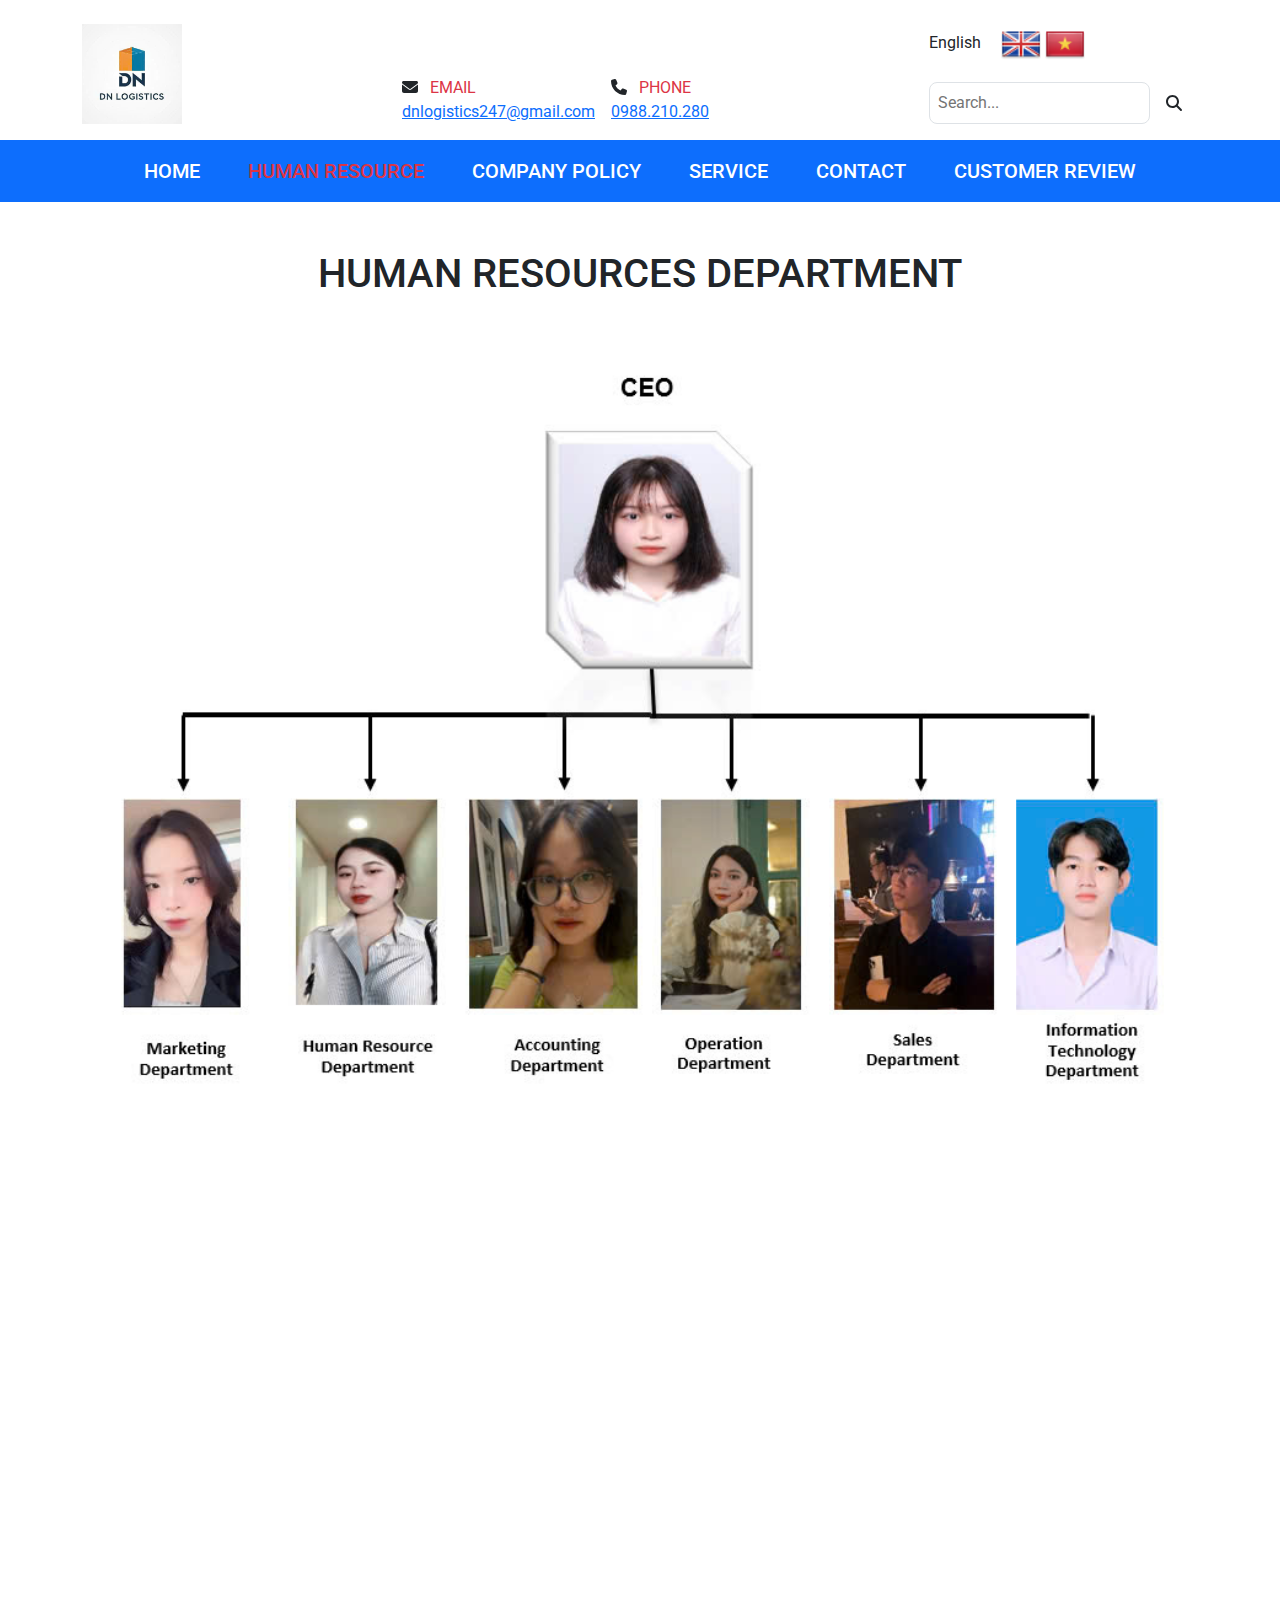
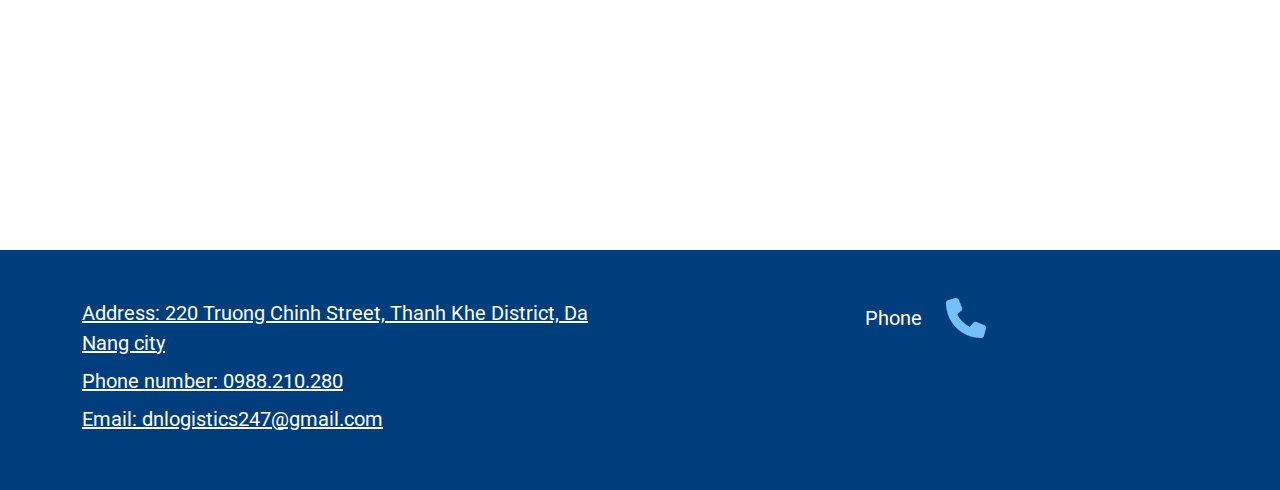
<file: member.html>
<!DOCTYPE html>
<html lang="en">

<head>
    <meta charset="UTF-8">
    <meta name="viewport" content="width=device-width, initial-scale=1.0">
    <link rel="shortcut icon" href="./public/img/logo2.jpg" type="image/x-icon">
    <link rel="stylesheet" href="public/fontawesome-free-6.6.0-web/css/all.min.css">
    <link rel="stylesheet" href="public/css/bootstrap.min.css">
    <link rel="stylesheet" href="public/css/style.css">
    <link rel="stylesheet" href="public/css/response.css">
    <title>DN LOGISTICS</title>

    <!--[if lte IE 9]>

<script src="https://cdnjs.cloudflare.com/ajax/libs/respond.js/1.3.0/respond.min.js" integrity="sha512-i/6nAYMMwXZ3dTsq+ngdkSl4MbtVQF0FdCeqP5/1HSXPxyEd43vrxhafg1P4iqKRAnZVHn48GYaFUYRcTB0YrQ==" crossorigin="anonymous" referrerpolicy="no-referrer"></script>

<![endif]-->
</head>

<body>
    <header class="header pt-4">
        <div class="container">
            <div class="header__wrapper d-flex align-item-center justify-content-between">
                <div class="header__logo" style="width: 100px; overflow: hidden;">
                    <img src="./public/img/logo2.jpg" alt="" class="w-100" style="min-width: 100px; scale: 1.4;">
                </div>
                <div class="header__infor d-flex gap-3 align-items-end">
                    <div class="header__infro-email">
                        <span>
                            <i class="fa-solid fa-envelope me-2"></i>
                            <span class="text-uppercase text-danger">Email</span>
                        </span>
                        <a href="mailto:dnlogistics247@gmail.com" class="d-block">dnlogistics247@gmail.com</a>
                    </div>
                    <div class="header__infro-phone">
                        <span>
                            <i class="fa-solid fa-phone me-2"></i>
                            <span class="text-uppercase text-danger">phone</span>
                        </span>
                        <a href="tel:+84988210280" class="d-block">0988.210.280</a>
                    </div>
                </div>
                <div class="header__option d-none d-lg-flex flex-column justify-content-between">
                    <div class="header__option-language">
                        <span class="me-3">English</span>
                        <img src="./public/img/iconEnglish.png" alt="" class="cursor-pointer" style="width: 40px;">
                        <img src="./public/img/iconVietnamese.png" alt="" class="cursor-pointer" style="width: 40px;">
                    </div>
                    <div class="header__option-search">
                        <span class="d-flex align-items-center">
                            <input type="text" placeholder="Search..." class="w-100 border rounded-3 p-2">
                            <i class="fa-solid fa-magnifying-glass px-3 py-2 fs-6 end-0 cursor-pointer"></i>
                        </span>
                    </div>
                </div>
            </div>
        </div>
        <nav class="header__nav bg-primary mt-3">
            <div class="container">
                <div class="d-flex justify-content-between align-items-center d-lg-none">
                    <button class="btn btn-primary" type="button" data-bs-toggle="offcanvas"
                        data-bs-target="#offcanvasScrolling" aria-controls="offcanvasScrolling">
                        <i class="fa-solid fa-bars fs-2"></i>
                    </button>
                    <div class="header__option-language d-flex align-items-center position-relative">
                        <span class="me-3 text-white">English</span>
                        <img src="./public/img/iconEnglish.png" alt="" class="cursor-pointer" style="width: 40px;">
                        <img src="./public/img/iconVietnamese.png" alt="" class="cursor-pointer" style="width: 40px;">
                        <i class="fa-solid fa-magnifying-glass px-3 py-2 fs-4 end-0 text-white cursor-pointer"
                            id="search-icon" onclick="searIcon()"></i>
                        <input type="text" class="p-2 w-100 position-absolute top-100 d-none" placeholder="Search">
                    </div>
                </div>

                <ul class="d-none list-unstyled d-lg-flex justify-content-center align-items-center p-0 m-0">
                    <li class="px-4 py-3">
                        <a href="index.html"
                            class="text-uppercase text-white fs-5 text-decoration-none fw-medium">HOME</a>
                    </li>
                    <li class="px-4 py-3">
                        <a href="member.html"
                            class="text-uppercase text-danger fs-5 text-decoration-none fw-medium">Human Resource</a>
                    </li>
                    <li class="px-4 py-3">
                        <a href="company.html"
                            class="text-uppercase text-white fs-5 text-decoration-none fw-medium">COMPANY POLICY</a>
                    </li>
                    <li class="px-4 py-3">
                        <a href="service.html"
                            class="text-uppercase text-white fs-5 text-decoration-none fw-medium">SERVICE</a>
                    </li>
                    <li class="px-4 py-3">
                        <a href="contact.html"
                            class="text-uppercase text-white fs-5 text-decoration-none fw-medium">CONTACT</a>
                    </li>
                    <li class="px-4 py-3">
                        <a href="customer.html"
                            class="text-uppercase text-white fs-5 text-decoration-none fw-medium">CUSTOMER
                            REVIEW</a>
                    </li>
                </ul>
        </nav>
        </div>
    </header>

    <main class="main pb-4">
        <div class="container">
            <div class="main__heading my-5">
                <h3 class="text-uppercase text-center fs-1">HUMAN RESOURCES DEPARTMENT</h3>
            </div>
            <div class="member__img fs-5 mb-4">
                <img src="./public/img/059454dd4025fa7ba334.jpg" alt="" class="w-100">
            </div>
            <div class="main__heading my-5 js-scroll fade-in-bottom">
                <h3 class="text-uppercase text-center fs-1">STRUCTURE</h3>
            </div>
            <div class="row gy-4 mt-5">
                <div class="col-sm-6 col-lg-4 col-xl-3">
                    <div class="card mb-3 member__card js-scroll fade-in">
                        <div class="row g-0">
                            <div class="col-md-4">
                                <img src="./public/img/quynh.jpg" class="img-fluid rounded-start w-100 member__card-img"
                                    alt="...">
                            </div>
                            <div class="col-md-8">
                                <div class="card-body">
                                    <h5 class="card-title">Truong Phan Mai Quynh</h5>
                                    <p class="card-text">The manager who manages the general work of the departments and
                                        supervises the organization and implementation process and is responsible for
                                        important and quality work of the company.</p>
                                    <p class="card-text"><small class="text-body-secondary">CEO</small></p>
                                </div>
                            </div>
                        </div>
                    </div>
                </div>
                <div class="col-sm-6 col-lg-4 col-xl-3">
                    <div class="card mb-3 member__card js-scroll fade-in">
                        <div class="row g-0">
                            <div class="col-md-4">
                                <img src="./public/img/ngan.jpg" class="img-fluid rounded-start w-100 member__card-img"
                                    alt="...">
                            </div>
                            <div class="col-md-8">
                                <div class="card-body">
                                    <h5 class="card-title">Vo Ngoc Hoang Ngan</h5>
                                    <p class="card-text">The department responsible for promoting branding and marketing
                                        strategies for customers.</p>
                                    <p class="card-text"><small class="text-body-secondary">Marketing</small></p>
                                </div>
                            </div>
                        </div>
                    </div>
                </div>
                <div class="col-sm-6 col-lg-4 col-xl-3">
                    <div class="card mb-3 member__card js-scroll fade-in">
                        <div class="row g-0">
                            <div class="col-md-4">
                                <img src="./public/img/vy.jpg" class="img-fluid rounded-start w-100 member__card-img"
                                    alt="...">
                            </div>
                            <div class="col-md-8">
                                <div class="card-body">
                                    <h5 class="card-title">Nguyen Hoang Vy</h5>
                                    <p class="card-text">The management develop resources and train high-quality human
                                        resources and ensure highly skilled human resources.</p>
                                    <p class="card-text"><small class="text-body-secondary">Human resources</small></p>
                                </div>
                            </div>
                        </div>
                    </div>
                </div>
                <div class="col-sm-6 col-lg-4 col-xl-3">
                    <div class="card mb-3 member__card js-scroll fade-in">
                        <div class="row g-0">
                            <div class="col-md-4">
                                <img src="./public/img/duong.jpg" class="img-fluid rounded-start w-100 member__card-img"
                                    alt="...">
                            </div>
                            <div class="col-md-8">
                                <div class="card-body">
                                    <h5 class="card-title">Tran Thi Thuy Duong</h5>
                                    <p class="card-text">Responsible for accounting, tax, year-end financial reporting,
                                        management and revenue reports.</p>
                                    <p class="card-text"><small class="text-body-secondary">Accounting</small></p>
                                </div>
                            </div>
                        </div>
                    </div>
                </div>
                <div class="col-sm-6 col-lg-4 col-xl-3">
                    <div class="card mb-3 member__card js-scroll fade-in">
                        <div class="row g-0">
                            <div class="col-md-4">
                                <img src="./public/img/hien.jpg" class="img-fluid rounded-start w-100" alt="...">
                            </div member__card-img>
                            <div class="col-md-8">
                                <div class="card-body">
                                    <h5 class="card-title">Bui Thi Hien</h5>
                                    <p class="card-text">Carry out goods transportation services to customers, loading/
                                        unloading, handling procedures and documents, Import and export customs
                                        clearance contracts, supporting customers in completing customs procedures,
                                        completing customs clearance documents, and paying import taxes, etc.</p>
                                    <p class="card-text"><small class="text-body-secondary">Operation department</small>
                                    </p>
                                </div>
                            </div>
                        </div>
                    </div>
                </div>
                <div class="col-sm-6 col-lg-4 col-xl-3">
                    <div class="card mb-3 member__card js-scroll fade-in">
                        <div class="row g-0">
                            <div class="col-md-4">
                                <img src="./public/img/nhat.jpg" class="img-fluid rounded-start w-100 member__card-img"
                                    alt="...">
                            </div>
                            <div class="col-md-8">
                                <div class="card-body">
                                    <h5 class="card-title">Tran Phuoc Nhat</h5>
                                    <p class="card-text">Responsible for identifying and pursuing new business
                                        opportunities, developing and maintaining relationships with clients, and
                                        ensuring customer satisfaction.</p>
                                    <p class="card-text"><small class="text-body-secondary">Sales</small></p>
                                </div>
                            </div>
                        </div>
                    </div>
                </div>
                <div class="col-sm-6 col-lg-4 col-xl-3">
                    <div class="card mb-3 member__card js-scroll fade-in">
                        <div class="row g-0">
                            <div class="col-md-4">
                                <img src="./public/img/dat.jpg" class="img-fluid rounded-start w-100 member__card-img"
                                    alt="...">
                            </div>
                            <div class="col-md-8">
                                <div class="card-body">
                                    <h5 class="card-title">Nguyen Viet Quoc Dat</h5>
                                    <p class="card-text">Responsible for many different technological aspects to support
                                        and optimize the company's transportation and logistics processes.</p>
                                    <p class="card-text"><small class="text-body-secondary">Information
                                            technology</small></p>
                                </div>
                            </div>
                        </div>
                    </div>
                </div>
            </div>
        </div>
    </main>

    <footer class="footer py-5 fs-6 text-white" style="background-color: #003d7c;">
        <div class="container">
            <div class="row">
                <div class="col-lg-6">
                    <a target="_blank"
                        href="https://www.google.com/maps/place/220+Tr%C6%B0%E1%BB%9Dng+Chinh,+Ho%C3%A0+An,+C%E1%BA%A9m+L%E1%BB%87,+%C4%90%C3%A0+N%E1%BA%B5ng+550000,+Vi%E1%BB%87t+Nam/@16.054465,108.1812341,21z/data=!4m5!3m4!1s0x3142190f07665a41:0xe8846feba297be6f!8m2!3d16.0542218!4d108.1812656?hl=vi-VN&entry=ttu&g_ep=EgoyMDI0MTIwNC4wIKXMDSoASAFQAw%3D%3D"
                        class="text-white d-block mb-2 fs-5">Address: 220 Truong Chinh Street, Thanh Khe
                        District, Da
                        Nang
                        city</a>
                    <a href="tel:+84988210280" class="text-white d-block mb-2 fs-5">Phone number: 0988.210.280</a>
                    <a href="mailto:dnlogistics247@gmail.com" class="text-white d-block mb-2 fs-5">Email:
                        dnlogistics247@gmail.com</a>
                </div>
                <div class="col-lg-6 text-center">
                    <span class="d-flex justify-content-center align-items-center gap-4">
                        <p class="d-inline-block m-0 fs-5">Phone</p>
                        <i class="fa-solid fa-phone fs-1" style="color: #74C0FC;"></i>
                    </span>
                </div>
            </div>
        </div>
    </footer>
    <div class="offcanvas offcanvas-start" data-bs-scroll="true" data-bs-backdrop="false" tabindex="-1"
        id="offcanvasScrolling" aria-labelledby="offcanvasScrollingLabel">
        <div class="offcanvas-header">
            <h5 class="offcanvas-title" id="offcanvasScrollingLabel">MENU</h5>
            <button type="button" class="btn-close" data-bs-dismiss="offcanvas" aria-label="Close"></button>
        </div>
        <div class="offcanvas-body">
            <ul class="list-unstyled p-0 m-0">
                <li class="px-4 py-3">
                    <a href="index.html" class="text-uppercase text-black fs-5 text-decoration-none fw-medium">HOME</a>
                </li>
                <li class="px-4 py-3">
                    <a href="member.html" class="text-uppercase text-danger fs-5 text-decoration-none fw-medium">Human
                        Resource</a>
                </li>
                <li class="px-4 py-3">
                    <a href="company.html" class="text-uppercase text-black fs-5 text-decoration-none fw-medium">COMPANY
                        POLICY</a>
                </li>
                <li class="px-4 py-3">
                    <a href="service.html"
                        class="text-uppercase text-black fs-5 text-decoration-none fw-medium">SERVICE</a>
                </li>
                <li class="px-4 py-3">
                    <a href="contact.html"
                        class="text-uppercase text-black fs-5 text-decoration-none fw-medium">CONTACT</a>
                </li>
                <li class="px-4 py-3">
                    <a href="customer.html"
                        class="text-uppercase text-black fs-5 text-decoration-none fw-medium">CUSTOMER
                        REVIEW</a>
                </li>
            </ul>
            </ul>
        </div>
    </div>

    <script src="./public/js/bootstrap.min.js"></script>
    <script src="./public/js/main.js"></script>
    <script src="./public/fontawesome-free-6.6.0-web/js/all.min.js"></script>

    <script type="text/javascript">
        var message = ""; function clickIE() { if (document.all) { (message); return false; } } function clickNS(e) { if (document.layers || (document.getElementById && !document.all)) { if (e.which == 2 || e.which == 3) { (message); return false; } } } if (document.layers) { document.captureEvents(Event.MOUSEDOWN); document.onmousedown = clickNS; } else { document.onmouseup = clickNS; document.oncontextmenu = clickIE; document.onselectstart = clickIE } document.oncontextmenu = new Function("return false")
    </script>

</body>

</html>
</file>
<file: public/css/style.css>
@import url('https://fonts.googleapis.com/css2?family=Roboto:ital,wght@0,100;0,300;0,400;0,500;0,700;0,900;1,100;1,300;1,400;1,500;1,700;1,900&display=swap');

* {
    padding: 0;
    margin: 0;
    box-sizing: border-box;
    font-family: "Roboto", sans-serif;
}

:root {
    --bg-primary-color: #f8f8f8;
}

.body {
    background-color: var(--bg-primary-color);
    overflow-x: hidden;
    width: 100%;
}

html {
    overflow-x: hidden;
    width: 100%;
}

.main__member {
    background-color: #00a2e8;
}

.main__bg {
    padding-top: 50%;
    background-image: url(../img/bg.jpg);
    background-repeat: no-repeat;
    background-position: center;
    background-size: cover;
}

.cursor-pointer {
    cursor: pointer;
}

#myModal {
    transition: all ease-in .4s;
}

.modal-content {
    -webkit-animation-name: zoom;
    -webkit-animation-duration: 0.6s;
    animation-name: zoom;
    animation-duration: 0.6s;
}

@-webkit-keyframes zoom {
    from {
        -webkit-transform: scale(0)
    }

    to {
        -webkit-transform: scale(1)
    }
}

@keyframes zoom {
    from {
        transform: scale(0)
    }

    to {
        transform: scale(1)
    }
}

.text-video::-webkit-scrollbar {
    display: none;
}

#ontop {
    animation: fade-in ease-in .5s;
}

/* animation */

.js-scroll {
    opacity: 0;
    transition: opacity 500ms;
}

.js-scroll.scrolled {
    opacity: 1;
}

.scrolled.fade-in {
    animation: fade-in 1.5s ease-in-out both;
}

.scrolled.fade-in-bottom {
    animation: fade-in-bottom 1.5s ease-in-out both;
}

.scrolled.slide-left {
    animation: slide-in-left 1.5s ease-in-out both;
}

.scrolled.slide-right {
    animation: slide-in-right 1.5s ease-in-out both;
}

/* ----------------------------------------------
   * Generated by Animista on 2021-2-11 23:32:31
   * Licensed under FreeBSD License.
   * See http://animista.net/license for more info. 
   * w: http://animista.net, t: @cssanimista
   * ---------------------------------------------- */

@keyframes slide-in-left {
    0% {
        -webkit-transform: translateX(-100px);
        transform: translateX(-100px);
        opacity: 0;
    }

    100% {
        -webkit-transform: translateX(0);
        transform: translateX(0);
        opacity: 1;
    }
}

@keyframes slide-in-right {
    0% {
        -webkit-transform: translateX(100px);
        transform: translateX(100px);
        opacity: 0;
    }

    100% {
        -webkit-transform: translateX(0);
        transform: translateX(0);
        opacity: 1;
    }
}

@keyframes fade-in-bottom {
    0% {
        -webkit-transform: translateY(50px);
        transform: translateY(50px);
        opacity: 0;
    }

    100% {
        -webkit-transform: translateY(0);
        transform: translateY(0);
        opacity: 1;
    }
}

@keyframes fade-in {
    0% {
        opacity: 0;
    }

    100% {
        opacity: 1;
    }
}
</file>
<file: public/css/response.css>
/* pc */
@media (min-width: 1024px) {}

/* ipad */

@media (min-width: 740px) and (max-width: 1023px) {}

/* mobile */

@media (max-width:739px) {}

@media (max-width:450px) {
    .header__infor {
        display: block !important;
    }
}

/* ipad mobile  */

@media (max-width: 1023) {}



@media (min-width: 768px) {
    .member__card {
        max-height: 250px;
        min-height: 250px;
        overflow-y: auto;

    }

    .member__card::-webkit-scrollbar {
        display: none;
    }

    .member__card-img {
        min-height: 150px;
        max-height: 150px;
        object-fit: cover;
    }

    .card-cmt {
        min-height: 350px;
        max-height: 350px;
        overflow-y: hidden;
    }


}

@media (max-width: 992px) {
    /* .text-video {
        height: 10rem !important;
    } */

}


@media (min-width: 576px) and (max-width: 768px) {
    .member__card {
        max-width: 540px;
        max-height: 600px;
        min-height: 600px;
        overflow-y: auto;
    }

    .member__card::-webkit-scrollbar {
        display: none;
    }

    .member__card-img {
        min-height: 350px;
        max-height: 350px;
        object-fit: cover;
    }


}

@media (max-width:576px) {
    .member__card-img {
        min-height: 600px;
        max-height: 600px;
        object-fit: cover;
    }

    .content-video {
        line-height: 30px !important;
        padding: 0 8px !important;
        font-size: 18px;
        line-height: 20px;
    }

}

@media (min-width: 992px) {

    .card-cmt {
        min-height: 300px;
        max-height: 300px;
        overflow-y: auto;
    }

    .card-cmt::-webkit-scrollbar {
        display: none;
    }

}
</file>
